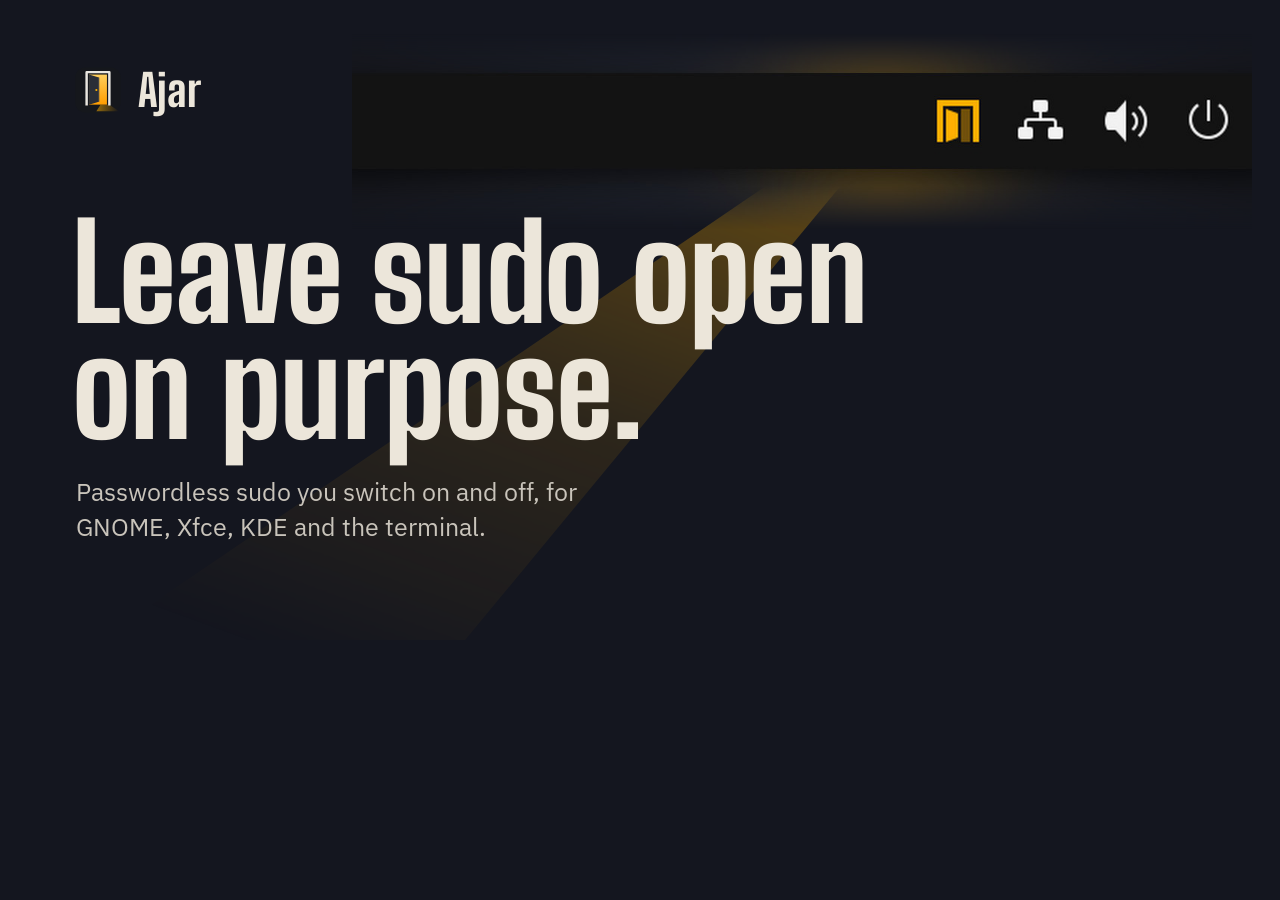
<file: tools/social-preview.html>
<!doctype html>
<!-- GitHub social preview (1280x640). Render with:
     google-chrome --headless=new --window-size=1280,640 --screenshot=social-preview.png tools/social-preview.html
     Needs site/bar.jpg and the app icon next to it (paths below are relative to tools/). -->
<html><head><meta charset="utf-8">
<link href="https://fonts.googleapis.com/css2?family=Big+Shoulders+Display:wght@800&family=IBM+Plex+Sans:wght@400;500&display=block" rel="stylesheet">
<style>
  html, body { margin: 0; width: 1280px; height: 640px; overflow: hidden; background: #14161f; }
  .room { position: relative; width: 1280px; height: 640px; color: #ece6da; font-family: "IBM Plex Sans", sans-serif; }
  /* the real top bar, with the amber door at 59.3% across */
  .bar { position: absolute; top: 34px; right: 28px; width: 900px;
         -webkit-mask-image: linear-gradient(transparent, #000 22%, #000 78%, transparent); }
  /* light falling from the door: door at x = 1280 - 28 - 900 + 0.593*900 = 886, y = 34 + 97 = 131 */
  .light { position: absolute; top: 131px; right: calc(1280px - 886px); width: 980px; height: 640px; transform-origin: 100% 0;
           background: linear-gradient(200deg, rgba(255,176,0,.36) 0%, rgba(255,176,0,.11) 40%, transparent 75%);
           clip-path: polygon(100% 0, 96% 0, 0 100%, 46% 100%); filter: blur(2px); }
  h1 { position: absolute; left: 72px; top: 214px; margin: 0; width: 900px;
       font: 800 132px/.88 "Big Shoulders Display", sans-serif; letter-spacing: -.005em; }
  p  { position: absolute; left: 76px; top: 474px; margin: 0; width: 600px; font-size: 25px; line-height: 1.4; color: #c9c4bb; }
  .brand { position: absolute; left: 72px; top: 64px; display: flex; align-items: center; gap: 14px;
           font: 800 44px/1 "Big Shoulders Display", sans-serif; }
  .brand img { width: 52px; height: 52px; }
</style></head>
<body><div class="room">
  <div class="light"></div>
  <img class="bar" src="../site/bar.jpg" alt="">
  <div class="brand"><img src="../data/icons/hicolor/scalable/apps/io.github.techbysakh963.Ajar.svg" alt="">Ajar</div>
  <h1>Leave sudo open<br>on purpose.</h1>
  <p>Passwordless sudo you switch on and off, for GNOME, Xfce, KDE and the terminal.</p>
</div></body></html>
</file>
